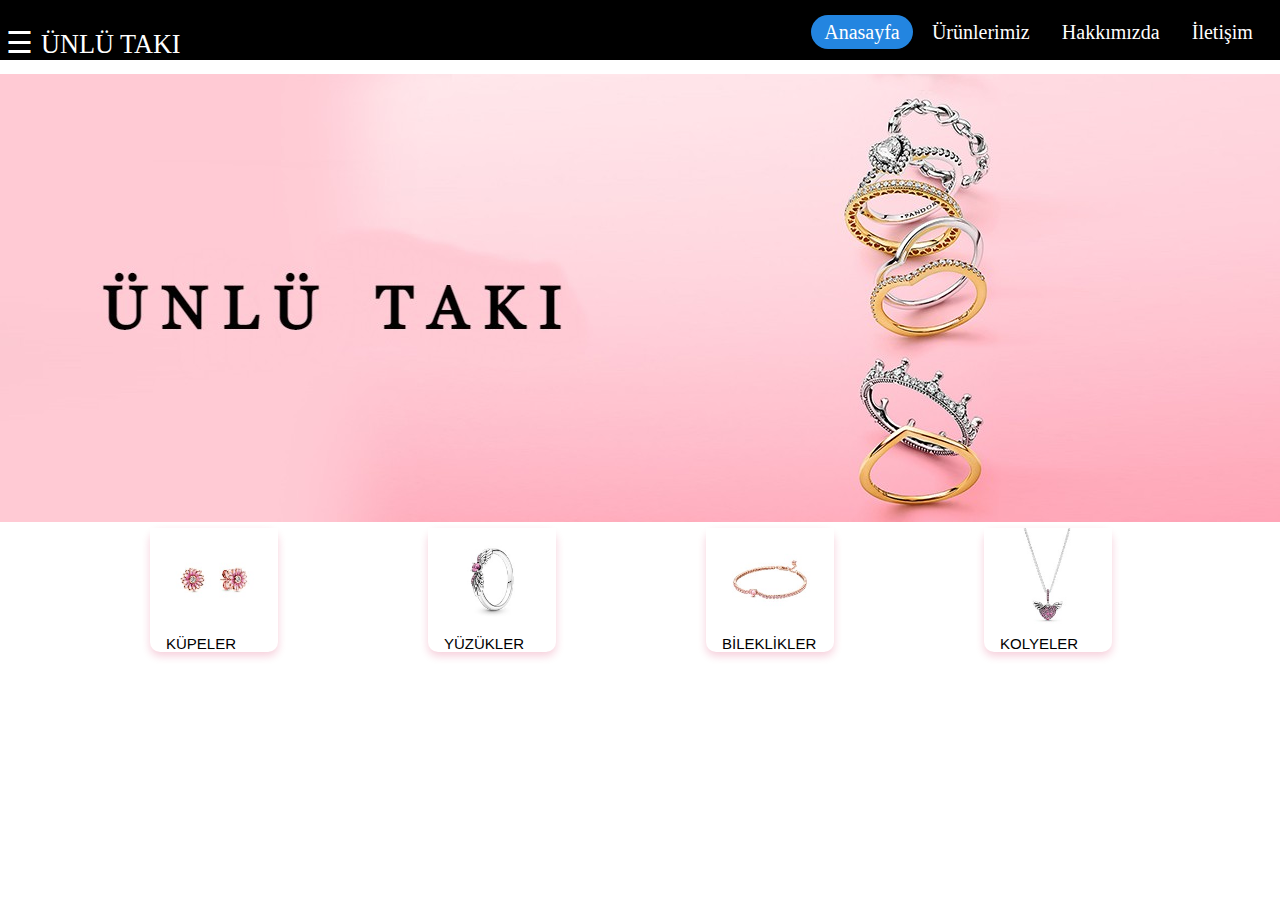
<file: index.html>
<!DOCTYPE html>
<html lang="en">
<head>
    <meta charset="UTF-8">
    <meta http-equiv="X-UA-Compatible" content="IE=edge">
    <meta name="viewport" content="width=device-width, initial-scale=1.0">
    <title>Anasayfa</title>
    <link rel="stylesheet" href="./css/index.css">
</head>

<div>
    <div class="container">
        <div class="navbar">
            <div class="logo"> <a href="index.html" style="margin-left: 40px;">ÜNLÜ TAKI</a></div>

            <ul>
                <li> <a href="index.html" class="active">Anasayfa</a></li>
                <li><a href="ürünlerimiz.html">Ürünlerimiz</a></li>
                <li><a href="hakkımızda.html">Hakkımızda</a></li>
                <li><a href="iletisim.html">İletişim</a></li>
                
            </ul>


            <div id="myNav" class="overlay">
                <a href="javascript:void(0)" class="closebtn" onclick="closeNav()">&times;</a> 
                  <div class="overlay-content">
                      <li> <a href="index.html" class="active">ANASAYFA</a></li> 
                      <li><a href="ürünlerimiz.html">ÜRÜNLERİMİZ</a></li>
                      <li><a href="hakkımızda.html">HAKKIMIZDA</a></li>
                      <li><a href="iletisim.html">İLETİŞİM</a></li>
                      
                    </div>
                </div> 
                <div class="tttt">
                    <span style="font-size:30px;cursor:pointer "  onclick="openNav()">&#9776; </span> 
                </div>

        </div>
      
        

    </div>

<div class="anasayfaimage1"> <img src="./images/hakkımızdaarkaplan2.jpg" alt=""></div>

    <div class="card">
        <img src="./images/küpe/21.jfif" alt="Avatar" style="width:100%">
        <div class="container">
          <div class="yazıX"><p> <a href="küpe.html" style="text-decoration: none; color: black;">KÜPELER</a></p></div> 
        </div>
      </div>


      <div class="card">
        <img src="./images/yüzük/yüzük11.jfif" alt="Avatar" style="width:100%">
        <div class="container">
          <div class="yazıX"><p> <a href="yüzük.html" style="text-decoration: none; color: black;">YÜZÜKLER</a></p></div> 
        </div>
      </div>


      <div class="card">
        <img src="./images/bileklik4.jfif" alt="Avatar" style="width:100%">
        <div class="container">
          <div class="yazıX"><p> <a href="bileklik.html" style="text-decoration: none; color: black;">BİLEKLİKLER</a></p></div> 
        </div>
      </div>


      <div class="card">
        <img src="./images/kolye/2.jfif" alt="Avatar" style="width:100%">
        <div class="container">
          <div class="yazıX"><p> <a href="kolye.html" style="text-decoration: none; color: black;">KOLYELER</a></p></div> 
        </div>
      </div>



    <script>
        function openNav() {document.getElementById("myNav").style.width = "100%"; }
         function closeNav() {document.getElementById("myNav").style.width = "0%";  }
         </script>
</file>
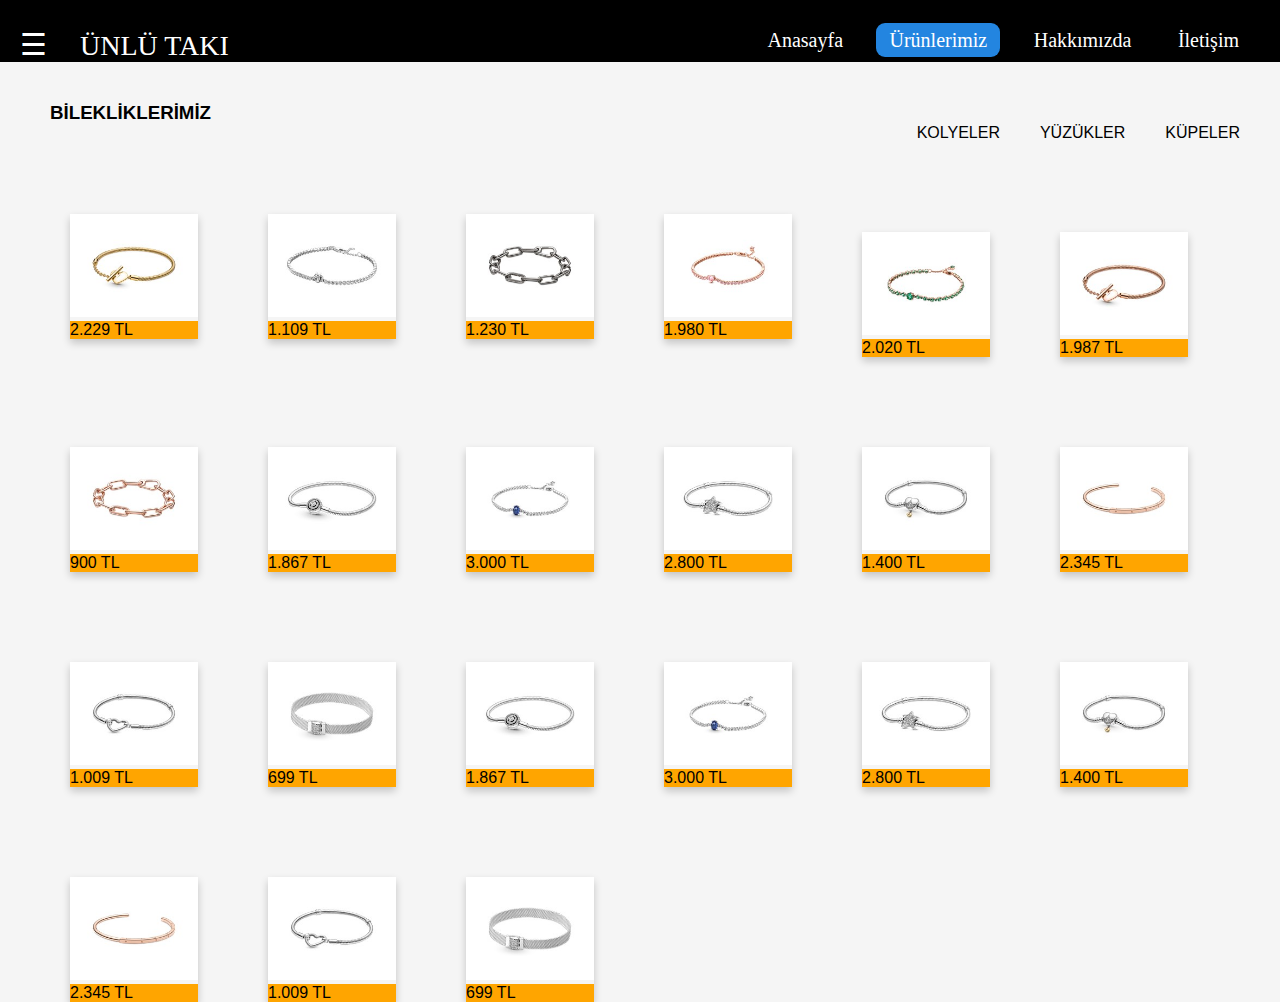
<file: bileklik.html>
<!DOCTYPE html>
<html lang="en">
<head>
    <meta charset="UTF-8">
    <meta http-equiv="X-UA-Compatible" content="IE=edge">
    <meta name="viewport" content="width=device-width, initial-scale=1.0">
    <title>Bileklikler</title>
    <link rel="stylesheet" href="./css/bileklik.css">
    
</head>

<div>
    <div class="container">
        <div class="navbar">
            <div class="logo"> <a href="index.html" style="margin-left: 40px;">ÜNLÜ TAKI</a></div>

            <ul>
                <li> <a href="index.html">Anasayfa</a></li>
                <li><a href="ürünlerimiz.html"  class="active">Ürünlerimiz</a></li>
                <li><a href="hakkımızda.html">Hakkımızda</a></li>
                <li><a href="iletisim.html">İletişim</a></li>
                
            </ul>


            <div id="myNav" class="overlay">
                <a href="javascript:void(0)" class="closebtn" onclick="closeNav()">&times;</a> 
                  <div class="overlay-content">
                      <li> <a href="index.html">ANASAYFA</a></li> 
                      <li><a href="ürünlerimiz.html">ÜRÜNLERİMİZ</a></li>
                      <li><a href="hakkımızda.html">HAKKIMIZDA</a></li>
                      <li><a href="iletisim.html">İLETİŞİM</a></li>
                      
                    </div>
                </div> 
                <div class="tttt">
                    <span style="font-size:30px;cursor:pointer "  onclick="openNav()">&#9776; </span> 
                </div>

        </div>
    </div>

    <div class="bileklikbaslık">
        <h3>BİLEKLİKLERİMİZ</h3>
    </div>

    <div class="sayfalink1">
      <a href="küpe.html" style="float: right; margin-right: 40px; text-decoration: none; color: black;">KÜPELER</a>
      <a href="yüzük.html" style="float: right; margin-right: 40px; text-decoration: none; color: black;">YÜZÜKLER</a>
      <a href="kolye.html" style="float: right; margin-right: 40px; text-decoration: none; color: black;">KOLYELER</a>
  </div>

    <!-- ----ÜRÜNLER----- -->


    <div class="card">
        <img src="./images/bileklik1.jfif" alt="Avatar" style="width:100%">
        <div class="container">
          <p>2.229 TL</p> 
        </div>
      </div>

      <div class="card">
        <img src="./images/bileklik2.jfif" alt="Avatar" style="width:100%">
        <div class="container">
          <p>1.109 TL</p> 
        </div>
      </div>

      <div class="card">
        <img src="./images/bileklik3.jfif" alt="Avatar" style="width:100%">
        <div class="container">
          <p>1.230 TL</p> 
        </div>
      </div>

      <div class="card">
        <img src="./images/bileklik4.jfif" alt="Avatar" style="width:100%">
        <div class="container">
          <p>1.980 TL</p> 
        </div>
      </div>
    
      <div class="card">
        <img src="./images/bileklik5.jfif" alt="Avatar" style="width:100%">
        <div class="container">
          <p>2.020 TL</p> 
        </div>
      </div>

      
      <div class="card">
        <img src="./images/bileklik6.jfif" alt="Avatar" style="width:100%" >
        <div class="container">
          <p>1.987 TL</p> 
        </div>
      </div>
    

      <div class="card">
        <img src="./images/bileklik7.jfif" alt="Avatar" style="width:100%">
        <div class="container">
          <p>900 TL</p> 
        </div>
      </div>

      <div class="card">
        <img src="./images/bileklik8.jfif" alt="Avatar" style="width:100%">
        <div class="container">
          <p>1.867 TL</p> 
        </div>
      </div>
    
      <div class="card">
        <img src="./images/bileklik9.jfif" alt="Avatar" style="width:100%">
        <div class="container">
          <p>3.000 TL</p> 
        </div>
      </div>

      <div class="card">
        <img src="./images/bileklik10.jfif" alt="Avatar" style="width:100%">
        <div class="container">
          <p>2.800 TL</p> 
        </div>
      </div>

      <div class="card">
        <img src="./images/bileklik11.jfif" alt="Avatar" style="width:100%">
        <div class="container">
          <p>1.400 TL</p> 
        </div>
      </div>

      <div class="card">
        <img src="./images/bileklik12.jfif" alt="Avatar" style="width:100%">
        <div class="container">
          <p>2.345 TL</p> 
        </div>
      </div>

      <div class="card">
        <img src="./images/bileklik13.jfif" alt="Avatar" style="width:100%">
        <div class="container">
          <p>1.009 TL</p> 
        </div>
      </div>

      <div class="card">
        <img src="./images/bileklik14.jfif" alt="Avatar" style="width:100%">
        <div class="container">
          <p>699 TL</p> 
        </div>
      </div>

      
      <div class="card">
        <img src="./images/bileklik8.jfif" alt="Avatar" style="width:100%">
        <div class="container">
          <p>1.867 TL</p> 
        </div>
      </div>
    
      <div class="card">
        <img src="./images/bileklik9.jfif" alt="Avatar" style="width:100%">
        <div class="container">
          <p>3.000 TL</p> 
        </div>
      </div>

      <div class="card">
        <img src="./images/bileklik10.jfif" alt="Avatar" style="width:100%">
        <div class="container">
          <p>2.800 TL</p> 
        </div>
      </div>

      <div class="card">
        <img src="./images/bileklik11.jfif" alt="Avatar" style="width:100%">
        <div class="container">
          <p>1.400 TL</p> 
        </div>
      </div>

      <div class="card">
        <img src="./images/bileklik12.jfif" alt="Avatar" style="width:100%">
        <div class="container">
          <p>2.345 TL</p> 
        </div>
      </div>

      <div class="card">
        <img src="./images/bileklik13.jfif" alt="Avatar" style="width:100%">
        <div class="container">
          <p>1.009 TL</p> 
        </div>
      </div>

      <div class="card">
        <img src="./images/bileklik14.jfif" alt="Avatar" style="width:100%">
        <div class="container">
          <p>699 TL</p> 
        </div>
      </div>



      <style>
        body{
            background-color: whitesmoke;
        }
    </style>
    

















    <script>
        function openNav() {document.getElementById("myNav").style.width = "100%"; }
         function closeNav() {document.getElementById("myNav").style.width = "0%";  }
         </script>
</file>
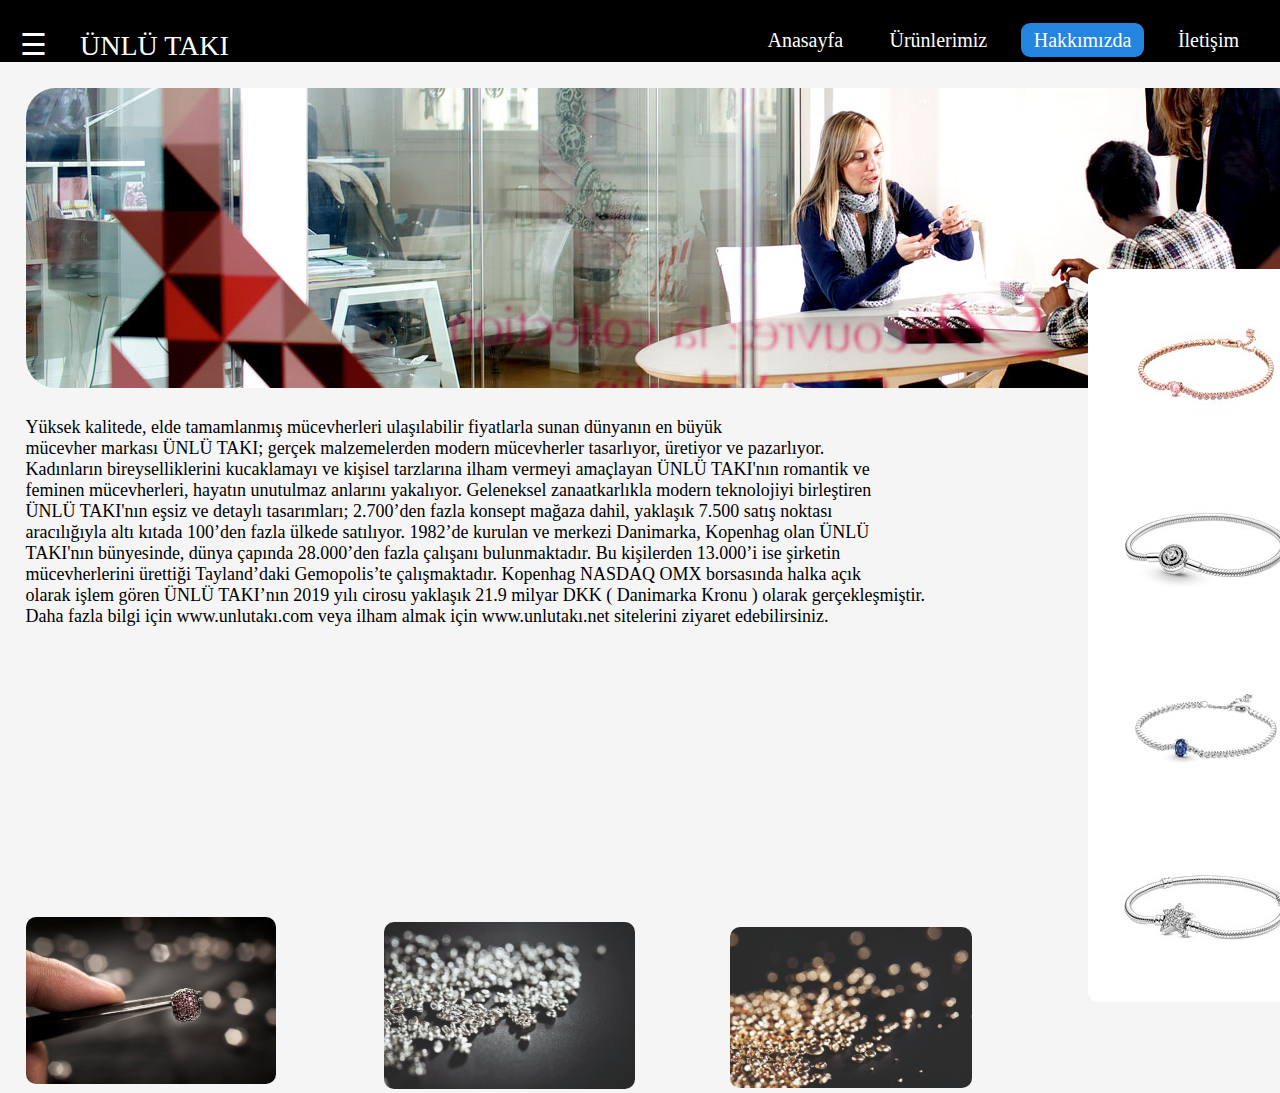
<file: hakkımızda.html>
<!DOCTYPE html>
<html lang="en">
<head>
    <meta charset="UTF-8">
    <meta http-equiv="X-UA-Compatible" content="IE=edge">
    <meta name="viewport" content="width=device-width, initial-scale=1.0">
    <title>Hakkımızda</title>
    <link rel="stylesheet" href="./css/hakkımızda.css">
</head>

<div>
    <div class="container">
        <div class="navbar">
            <div class="logo"> <a href="index.html" style="margin-left: 40px;">ÜNLÜ TAKI</a></div>

            <ul>
                <li> <a href="index.html">Anasayfa</a></li>
                <li><a href="ürünlerimiz.html">Ürünlerimiz</a></li>
                <li><a href="hakkımızda.html"   class="active">Hakkımızda</a></li>
                <li><a href="iletisim.html">İletişim</a></li>
                
            </ul>


            <div id="myNav" class="overlay">
                <a href="javascript:void(0)" class="closebtn" onclick="closeNav()">&times;</a> 
                  <div class="overlay-content">
                      <li> <a href="index.html">ANASAYFA</a></li> 
                      <li><a href="ürünlerimiz.html">ÜRÜNLERİMİZ</a></li>
                      <li><a href="hakkımızda.html">HAKKIMIZDA</a></li>
                      <li><a href="iletisim.html">İLETİŞİM</a></li>
                     
                    </div>
                </div> 
                <div class="tttt">
                    <span style="font-size:30px;cursor:pointer "  onclick="openNav()">&#9776; </span> 
                </div>

        </div>
        

    </div>

    <div class="hakkımızdaimage"> <img style=" border-radius: 30px;" src="./images/hakkımızdaarkaplan.jpg" alt="">
    </div>

    <div class="takımetin" style="font-family: Roboto; font-size: large;">
        <p>Yüksek kalitede, elde tamamlanmış mücevherleri ulaşılabilir fiyatlarla sunan dünyanın en büyük</p>
        <p> mücevher markası ÜNLÜ TAKI; gerçek malzemelerden modern mücevherler tasarlıyor, üretiyor ve pazarlıyor.</p> 
        <p>Kadınların bireyselliklerini kucaklamayı ve kişisel tarzlarına ilham vermeyi amaçlayan ÜNLÜ TAKI'nın romantik ve </p>
        <p>feminen mücevherleri, hayatın unutulmaz anlarını yakalıyor. Geleneksel zanaatkarlıkla modern teknolojiyi birleştiren</p> 
        <p>ÜNLÜ TAKI'nın eşsiz ve detaylı tasarımları; 2.700’den fazla konsept mağaza dahil, yaklaşık 7.500 satış noktası </p>
        <p>aracılığıyla altı kıtada 100’den fazla ülkede satılıyor. 1982’de kurulan ve merkezi Danimarka, Kopenhag olan ÜNLÜ  </p>
        <p> TAKI'nın bünyesinde, dünya çapında 28.000’den fazla çalışanı bulunmaktadır. Bu kişilerden 13.000’i ise şirketin </p>
        <p>mücevherlerini ürettiği Tayland’daki Gemopolis’te çalışmaktadır. Kopenhag NASDAQ OMX borsasında halka açık </p> 
        <p> olarak işlem gören ÜNLÜ TAKI’nın 2019 yılı cirosu yaklaşık 21.9 milyar DKK ( Danimarka Kronu ) olarak gerçekleşmiştir.  </p>
        <p>  Daha fazla bilgi için www.unlutakı.com veya ilham almak için www.unlutakı.net sitelerini ziyaret edebilirsiniz.</p>
    </div>

    <div class="hakkımızdaimage1"> <img style=" border-radius: 10px;" src="./images/bileklik4.jfif" alt=""></div>
    <div class="hakkımızdaimage2"> <img  src="./images/bileklik8.jfif" alt=""></div>
    <div class="hakkımızdaimage2"> <img src="./images/bileklik9.jfif" alt=""></div>
    <div class="hakkımızdaimage2"> <img   style=" border-radius: 10px;"src="./images/bileklik10.jfif" alt=""></div>
    <div class="hakkımızdaimage3"> <img style="max-width: 20%;  border-radius: 10px;" src="./images/hakkımızdaimage1.jpg" alt=""></div>
    <div class="hakkımızdaimage4"> <img style="max-width: 28%;  border-radius: 10px;"  src="./images/hakkımızdaimage2.jpg" alt=""></div>
    <div class="hakkımızdaimage5"> <img style="max-width: 44%;  border-radius: 10px;" src="./images/hakkımızdaimage3.jpg" alt=""></div>
    
    






















    

    <style>
        body{
            background-color: whitesmoke;
        }
    </style>



    <script>
        function openNav() {document.getElementById("myNav").style.width = "100%"; }
         function closeNav() {document.getElementById("myNav").style.width = "0%";  }
         </script>
</file>
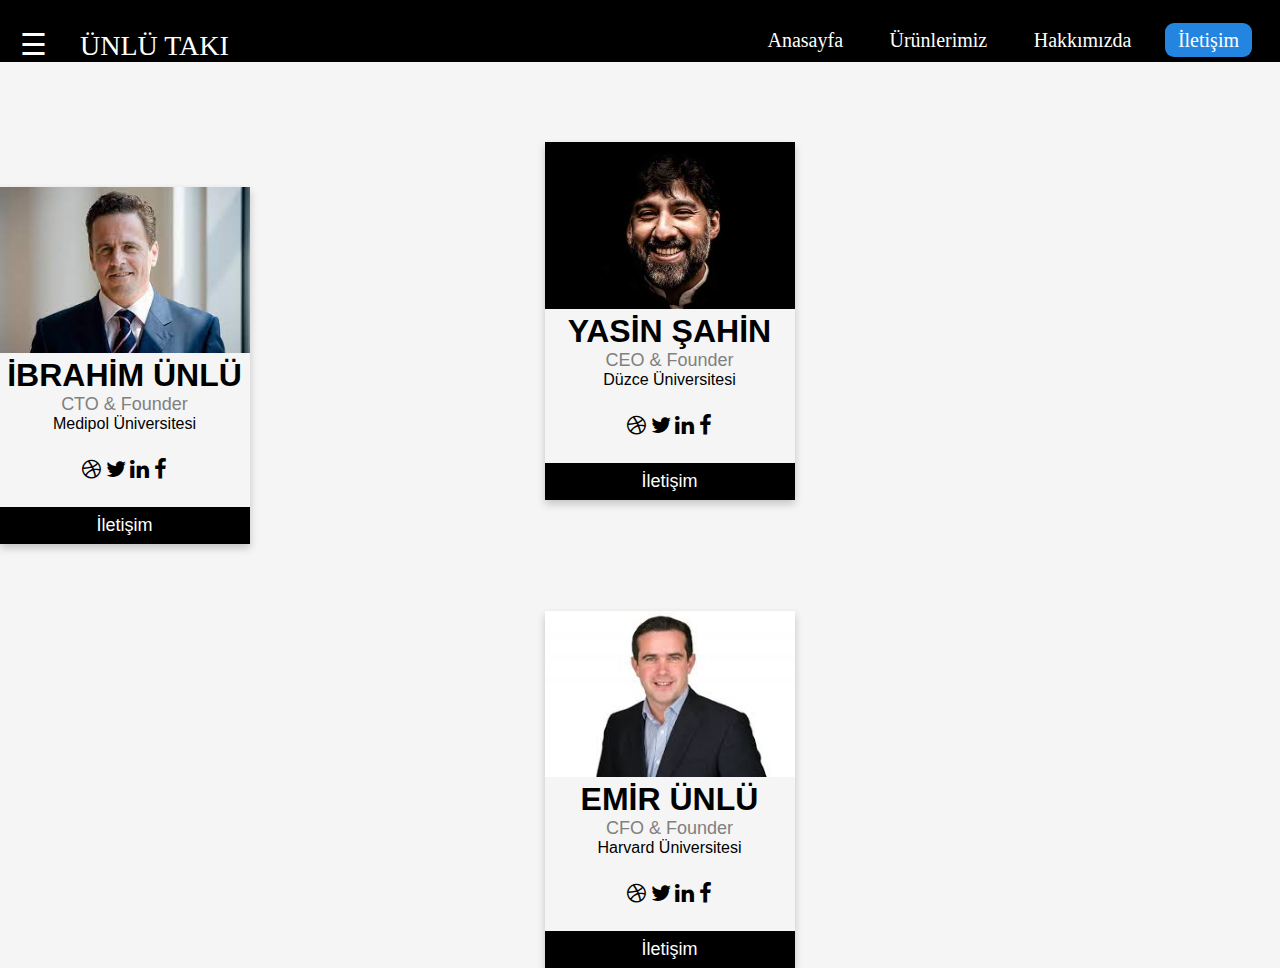
<file: iletisim.html>
<!DOCTYPE html>
<html lang="en">
<head>
    <meta charset="UTF-8">
    <meta http-equiv="X-UA-Compatible" content="IE=edge">
    <meta name="viewport" content="width=device-width, initial-scale=1.0">
    <title>İletişim</title>
    <link rel="stylesheet" href="./css/iletisim.css">
    <link rel="stylesheet" href="https://cdnjs.cloudflare.com/ajax/libs/font-awesome/4.7.0/css/font-awesome.min.css">
</head>

<div>
    <div class="container">
        <div class="navbar">
            <div class="logo"> <a href="index.html" style="margin-left: 40px;">ÜNLÜ TAKI</a></div>

            <ul>
                <li> <a href="index.html">Anasayfa</a></li>
                <li><a href="ürünlerimiz.html">Ürünlerimiz</a></li>
                <li><a href="hakkımızda.html">Hakkımızda</a></li>
                <li><a href="iletisim.html" class="active">İletişim</a></li>
                
            </ul>


            <div id="myNav" class="overlay">
                <a href="javascript:void(0)" class="closebtn" onclick="closeNav()">&times;</a> 
                  <div class="overlay-content">
                      <li> <a href="index.html">ANASAYFA</a></li> 
                      <li><a href="ürünlerimiz.html">ÜRÜNLERİMİZ</a></li>
                      <li><a href="hakkımızda.html">HAKKIMIZDA</a></li>
                      <li><a href="iletisim.html"  >İLETİŞİM</a></li>
                      
                    </div>
                </div> 
                <div class="tttt">
                    <span style="font-size:30px;cursor:pointer "  onclick="openNav()">&#9776; </span> 
                </div>

        </div>
        

    </div>

        
 

 <div class="card1">
   <img src="./images/ceo.jfif" alt="John" style="width:100%">
   <h1>İBRAHİM ÜNLÜ</h1>
   <p class="title">CTO & Founder</p>
   <p>Medipol Üniversitesi </p>
   <div style="margin: 24px 0;">
     <a href="#"><i class="fa fa-dribbble"></i></a> 
     <a href="#"><i class="fa fa-twitter"></i></a>  
     <a href="#"><i class="fa fa-linkedin"></i></a>  
     <a href="#"><i class="fa fa-facebook"></i></a> 
   </div>
   <p><button>İletişim</button></p>
 </div>


 <div class="card2">
    <img src="./images/team2.jpg" alt="John" style="width:100%"  >
    <h1>YASİN ŞAHİN</h1>
    <p class="title">CEO & Founder</p>
    <p>Düzce Üniversitesi</p>
    <div style="margin: 24px 0;">
      <a href="#"><i class="fa fa-dribbble"></i></a> 
      <a href="#"><i class="fa fa-twitter"></i></a>  
      <a href="#"><i class="fa fa-linkedin"></i></a>  
      <a href="#"><i class="fa fa-facebook"></i></a> 
    </div>
    <p><button>İletişim</button></p>
  </div>
 


  <div class="card3">
    <img src="./images/ceo2.jfif" alt="John" style="width:100%">
    <h1>EMİR ÜNLÜ</h1>
    <p class="title">CFO & Founder</p>
    <p>Harvard Üniversitesi</p>
    <div style="margin: 24px 0;">
      <a href="#"><i class="fa fa-dribbble"></i></a> 
      <a href="#"><i class="fa fa-twitter"></i></a>  
      <a href="#"><i class="fa fa-linkedin"></i></a>  
      <a href="#"><i class="fa fa-facebook"></i></a> 
    </div>
    <p><button>İletişim</button></p>
  </div>


 



































    <style>
        body{
            background-color: whitesmoke;
        }
    </style>



    <script>
        function openNav() {document.getElementById("myNav").style.width = "100%"; }
         function closeNav() {document.getElementById("myNav").style.width = "0%";  }
         </script>
</file>
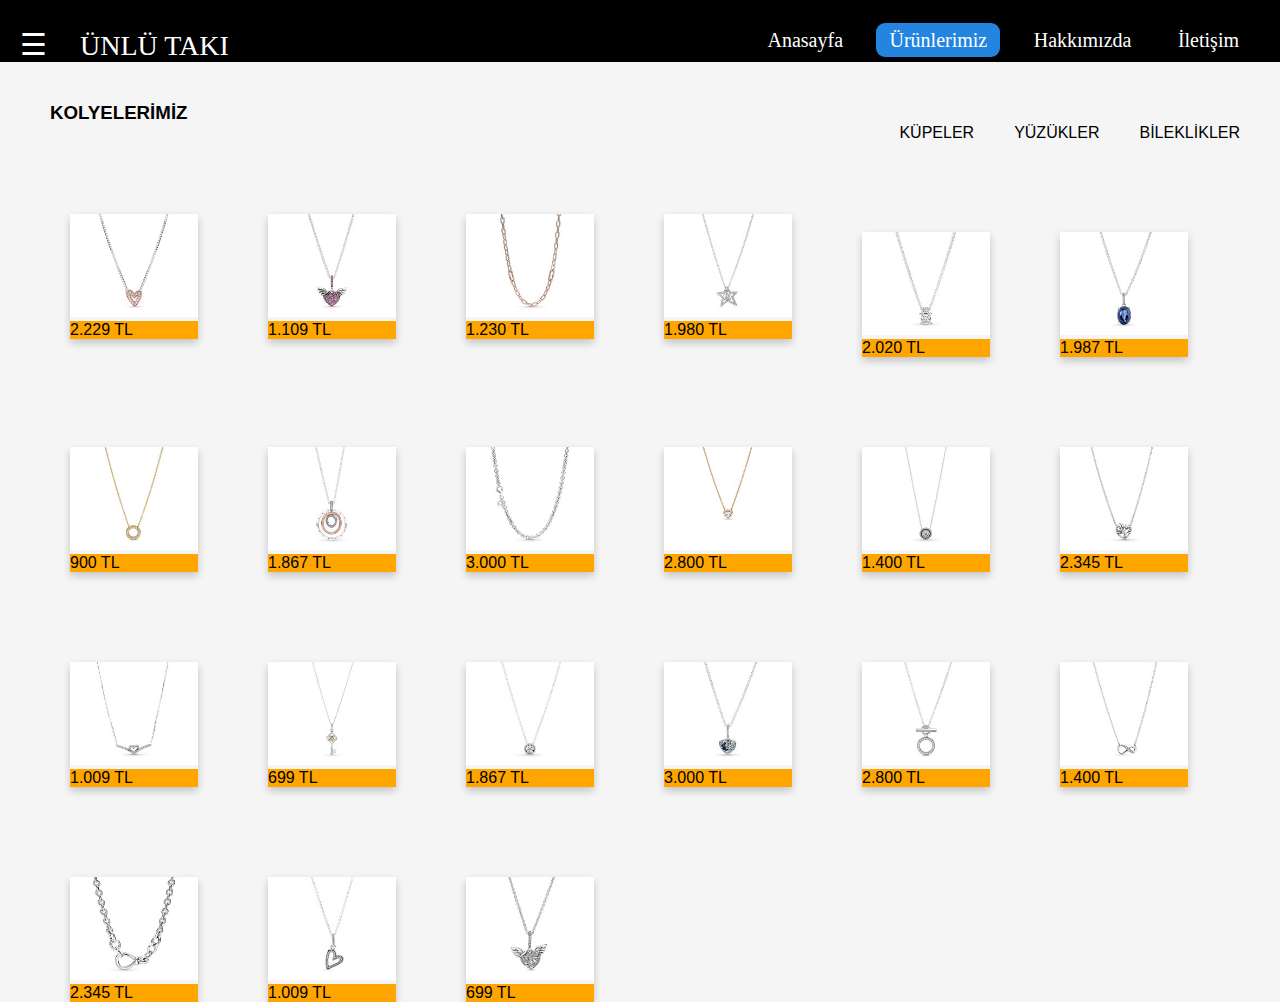
<file: kolye.html>
<!DOCTYPE html>
<html lang="en">
<head>
    <meta charset="UTF-8">
    <meta http-equiv="X-UA-Compatible" content="IE=edge">
    <meta name="viewport" content="width=device-width, initial-scale=1.0">
    <title>Kolye</title>
    <link rel="stylesheet" href="./css/yüzük.css">
    
</head>

<div>
    <div class="container">
        <div class="navbar">
            <div class="logo"> <a href="index.html" style="margin-left: 40px;">ÜNLÜ TAKI</a></div>

            <ul>
                <li> <a href="index.html">Anasayfa</a></li>
                <li><a href="ürünlerimiz.html"  class="active">Ürünlerimiz</a></li>
                <li><a href="hakkımızda.html">Hakkımızda</a></li>
                <li><a href="iletisim.html">İletişim</a></li>
                
            </ul>


            <div id="myNav" class="overlay">
                <a href="javascript:void(0)" class="closebtn" onclick="closeNav()">&times;</a> 
                  <div class="overlay-content">
                      <li> <a href="index.html">ANASAYFA</a></li> 
                      <li><a href="ürünlerimiz.html">ÜRÜNLERİMİZ</a></li>
                      <li><a href="hakkımızda.html">HAKKIMIZDA</a></li>
                      <li><a href="iletisim.html">İLETİŞİM</a></li>
                      
                    </div>
                </div> 
                <div class="tttt">
                    <span style="font-size:30px;cursor:pointer "  onclick="openNav()">&#9776; </span> 
                </div>

        </div>
    </div>

    <div class="bileklikbaslık">
        <h3>KOLYELERİMİZ</h3>
    </div>

    <div class="sayfalink1">
        <a href="bileklik.html" style="float: right; margin-right: 40px; text-decoration: none; color: black;">BİLEKLİKLER</a>
        <a href="yüzük.html" style="float: right; margin-right: 40px; text-decoration: none; color: black;">YÜZÜKLER</a>
        <a href="küpe.html" style="float: right; margin-right: 40px; text-decoration: none; color: black;">KÜPELER</a>
    </div>

    <!-- ----ÜRÜNLER----- -->


    <div class="card">
        <img src="./images/kolye/1.jfif" alt="Avatar" style="width:100%">
        <div class="container">
          <p>2.229 TL</p> 
        </div>
      </div>

      <div class="card">
        <img src="./images/kolye/2.jfif" alt="Avatar" style="width:100%">
        <div class="container">
          <p>1.109 TL</p> 
        </div>
      </div>

      <div class="card">
        <img src="./images/kolye/3.jfif" alt="Avatar" style="width:100%">
        <div class="container">
          <p>1.230 TL</p> 
        </div>
      </div>

      <div class="card">
        <img src="./images/kolye/4.jfif" alt="Avatar" style="width:100%">
        <div class="container">
          <p>1.980 TL</p> 
        </div>
      </div>
    
      <div class="card">
        <img src="./images/kolye/5.jfif" alt="Avatar" style="width:100%">
        <div class="container">
          <p>2.020 TL</p> 
        </div>
      </div>

      
      <div class="card">
        <img src="./images/kolye/6.jfif" alt="Avatar" style="width:100%" >
        <div class="container">
          <p>1.987 TL</p> 
        </div>
      </div>
    

      <div class="card">
        <img src="./images/kolye/7.jfif" alt="Avatar" style="width:100%">
        <div class="container">
          <p>900 TL</p> 
        </div>
      </div>

      <div class="card">
        <img src="./images/kolye/8.jfif" alt="Avatar" style="width:100%">
        <div class="container">
          <p>1.867 TL</p> 
        </div>
      </div>
    
      <div class="card">
        <img src="./images/kolye/9.jfif" alt="Avatar" style="width:100%">
        <div class="container">
          <p>3.000 TL</p> 
        </div>
      </div>

      <div class="card">
        <img src="./images/kolye/10.jfif" alt="Avatar" style="width:100%">
        <div class="container">
          <p>2.800 TL</p> 
        </div>
      </div>

      <div class="card">
        <img src="./images/kolye/11.jfif" alt="Avatar" style="width:100%">
        <div class="container">
          <p>1.400 TL</p> 
        </div>
      </div>

      <div class="card">
        <img src="./images/kolye/12.jfif" alt="Avatar" style="width:100%">
        <div class="container">
          <p>2.345 TL</p> 
        </div>
      </div>

      <div class="card">
        <img src="./images/kolye/13.jfif" alt="Avatar" style="width:100%">
        <div class="container">
          <p>1.009 TL</p> 
        </div>
      </div>

      <div class="card">
        <img src="./images/kolye/14.jfif" alt="Avatar" style="width:100%">
        <div class="container">
          <p>699 TL</p> 
        </div>
      </div>

      
      <div class="card">
        <img src="./images/kolye/15.jfif" alt="Avatar" style="width:100%">
        <div class="container">
          <p>1.867 TL</p> 
        </div>
      </div>
    
      <div class="card">
        <img src="./images/kolye/16.jfif" alt="Avatar" style="width:100%">
        <div class="container">
          <p>3.000 TL</p> 
        </div>
      </div>

      <div class="card">
        <img src="./images/kolye/17.jfif" alt="Avatar" style="width:100%">
        <div class="container">
          <p>2.800 TL</p> 
        </div>
      </div>

      <div class="card">
        <img src="./images/kolye/18.jfif" alt="Avatar" style="width:100%">
        <div class="container">
          <p>1.400 TL</p> 
        </div>
      </div>

      <div class="card">
        <img src="./images/kolye/19.jfif" alt="Avatar" style="width:100%">
        <div class="container">
          <p>2.345 TL</p> 
        </div>
      </div>

      <div class="card">
        <img src="./images/kolye/20.jfif" alt="Avatar" style="width:100%">
        <div class="container">
          <p>1.009 TL</p> 
        </div>
      </div>

      <div class="card">
        <img src="./images/kolye/21.jfif" alt="Avatar" style="width:100%">
        <div class="container">
          <p>699 TL</p> 
        </div>
      </div>

      <style>
        body{
            background-color: whitesmoke;
        }
    </style>
    

















    <script>
        function openNav() {document.getElementById("myNav").style.width = "100%"; }
         function closeNav() {document.getElementById("myNav").style.width = "0%";  }
         </script>
</file>
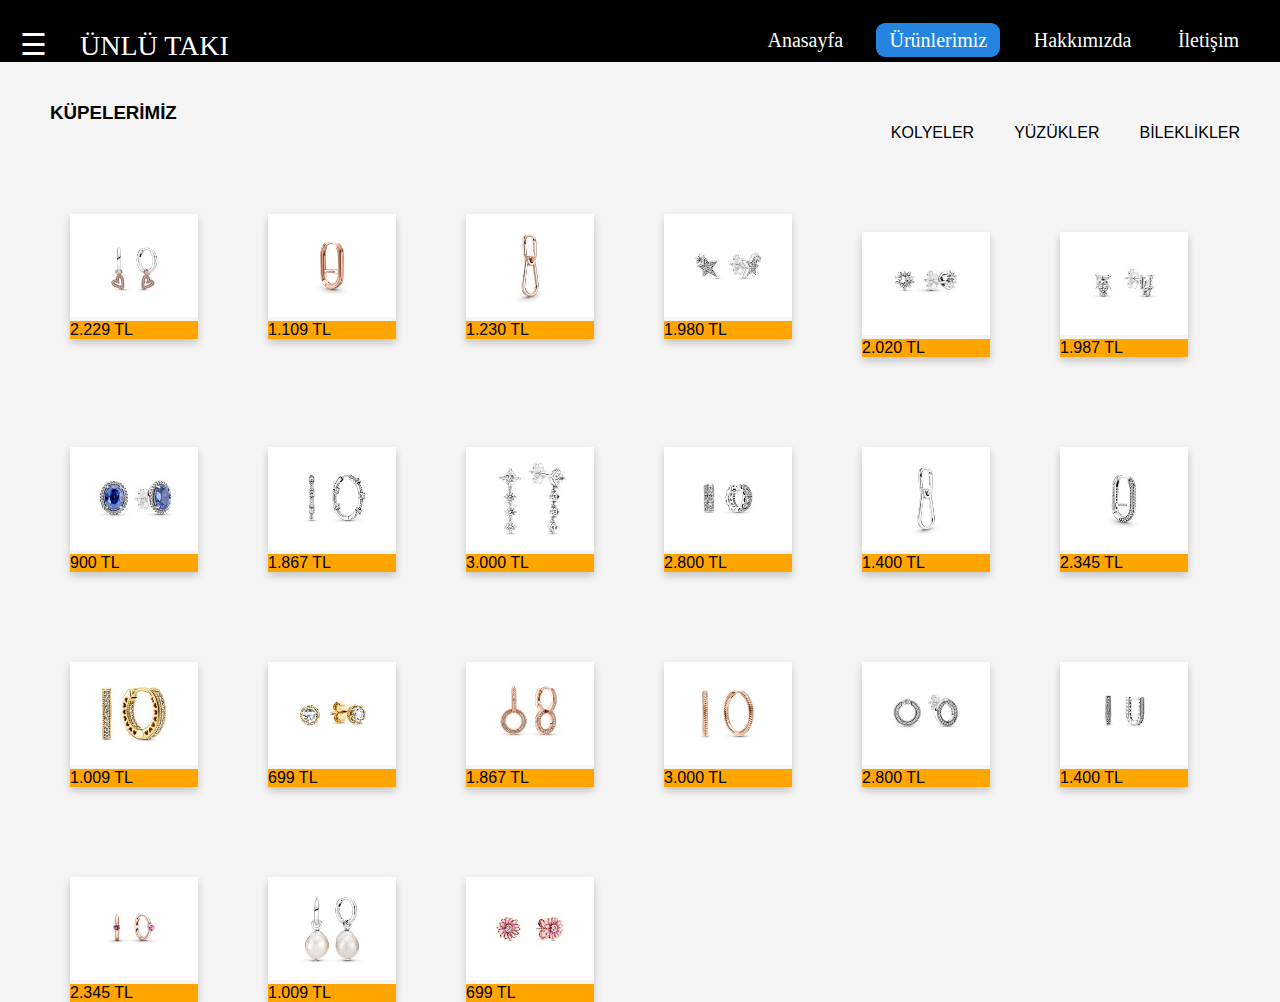
<file: küpe.html>
<!DOCTYPE html>
<html lang="en">
<head>
    <meta charset="UTF-8">
    <meta http-equiv="X-UA-Compatible" content="IE=edge">
    <meta name="viewport" content="width=device-width, initial-scale=1.0">
    <title>Küpe</title>
    <link rel="stylesheet" href="./css/kolye.css">
    
</head>

<div>
    <div class="container">
        <div class="navbar">
            <div class="logo"> <a href="index.html" style="margin-left: 40px;">ÜNLÜ TAKI</a></div>

            <ul>
                <li> <a href="index.html">Anasayfa</a></li>
                <li><a href="ürünlerimiz.html"  class="active">Ürünlerimiz</a></li>
                <li><a href="hakkımızda.html">Hakkımızda</a></li>
                <li><a href="iletisim.html">İletişim</a></li>
                
            </ul>


            <div id="myNav" class="overlay">
                <a href="javascript:void(0)" class="closebtn" onclick="closeNav()">&times;</a> 
                  <div class="overlay-content">
                      <li> <a href="index.html">ANASAYFA</a></li> 
                      <li><a href="ürünlerimiz.html">ÜRÜNLERİMİZ</a></li>
                      <li><a href="hakkımızda.html">HAKKIMIZDA</a></li>
                      <li><a href="iletisim.html">İLETİŞİM</a></li>
                      
                    </div>
                </div> 
                <div class="tttt">
                    <span style="font-size:30px;cursor:pointer "  onclick="openNav()">&#9776; </span> 
                </div>

        </div>
    </div>

    <div class="bileklikbaslık">
        <h3>KÜPELERİMİZ</h3>
    </div>

    <div class="sayfalink1">
      <a href="bileklik.html" style="float: right; margin-right: 40px; text-decoration: none; color: black;">BİLEKLİKLER</a>
      <a href="yüzük.html" style="float: right; margin-right: 40px; text-decoration: none; color: black;">YÜZÜKLER</a>
      <a href="kolye.html" style="float: right; margin-right: 40px; text-decoration: none; color: black;">KOLYELER</a>
  </div>

    <!-- ----ÜRÜNLER----- -->


    <div class="card">
        <img src="./images/küpe/1.jfif" alt="Avatar" style="width:100%">
        <div class="container">
          <p>2.229 TL</p> 
        </div>
      </div>

      <div class="card">
        <img src="./images/küpe/2.jfif" alt="Avatar" style="width:100%">
        <div class="container">
          <p>1.109 TL</p> 
        </div>
      </div>

      <div class="card">
        <img src="./images/küpe/3.jfif" alt="Avatar" style="width:100%">
        <div class="container">
          <p>1.230 TL</p> 
        </div>
      </div>

      <div class="card">
        <img src="./images/küpe/4.jfif" alt="Avatar" style="width:100%">
        <div class="container">
          <p>1.980 TL</p> 
        </div>
      </div>
    
      <div class="card">
        <img src="./images/küpe/5.jfif" alt="Avatar" style="width:100%">
        <div class="container">
          <p>2.020 TL</p> 
        </div>
      </div>

      
      <div class="card">
        <img src="./images/küpe/6.jfif" alt="Avatar" style="width:100%" >
        <div class="container">
          <p>1.987 TL</p> 
        </div>
      </div>
    

      <div class="card">
        <img src="./images/küpe/7.jfif" alt="Avatar" style="width:100%">
        <div class="container">
          <p>900 TL</p> 
        </div>
      </div>

      <div class="card">
        <img src="./images/küpe/8.jfif" alt="Avatar" style="width:100%">
        <div class="container">
          <p>1.867 TL</p> 
        </div>
      </div>
    
      <div class="card">
        <img src="./images/küpe/9.jfif" alt="Avatar" style="width:100%">
        <div class="container">
          <p>3.000 TL</p> 
        </div>
      </div>

      <div class="card">
        <img src="./images/küpe/10.jfif" alt="Avatar" style="width:100%">
        <div class="container">
          <p>2.800 TL</p> 
        </div>
      </div>

      <div class="card">
        <img src="./images/küpe/11.jfif" alt="Avatar" style="width:100%">
        <div class="container">
          <p>1.400 TL</p> 
        </div>
      </div>

      <div class="card">
        <img src="./images/küpe/12.jfif" alt="Avatar" style="width:100%">
        <div class="container">
          <p>2.345 TL</p> 
        </div>
      </div>

      <div class="card">
        <img src="./images/küpe/13.jfif" alt="Avatar" style="width:100%">
        <div class="container">
          <p>1.009 TL</p> 
        </div>
      </div>

      <div class="card">
        <img src="./images/küpe/14.jfif" alt="Avatar" style="width:100%">
        <div class="container">
          <p>699 TL</p> 
        </div>
      </div>

      
      <div class="card">
        <img src="./images/küpe/15.jfif" alt="Avatar" style="width:100%">
        <div class="container">
          <p>1.867 TL</p> 
        </div>
      </div>
    
      <div class="card">
        <img src="./images/küpe/16.jfif" alt="Avatar" style="width:100%">
        <div class="container">
          <p>3.000 TL</p> 
        </div>
      </div>

      <div class="card">
        <img src="./images/küpe/17.jfif" alt="Avatar" style="width:100%">
        <div class="container">
          <p>2.800 TL</p> 
        </div>
      </div>

      <div class="card">
        <img src="./images/küpe/18.jfif" alt="Avatar" style="width:100%">
        <div class="container">
          <p>1.400 TL</p> 
        </div>
      </div>

      <div class="card">
        <img src="./images/küpe/19.jfif" alt="Avatar" style="width:100%">
        <div class="container">
          <p>2.345 TL</p> 
        </div>
      </div>

      <div class="card">
        <img src="./images/küpe/20.jfif" alt="Avatar" style="width:100%">
        <div class="container">
          <p>1.009 TL</p> 
        </div>
      </div>

      <div class="card">
        <img src="./images/küpe/21.jfif" alt="Avatar" style="width:100%">
        <div class="container">
          <p>699 TL</p> 
        </div>
      </div>

      <style>
        body{
            background-color: whitesmoke;
        }
    </style>
    

















    <script>
        function openNav() {document.getElementById("myNav").style.width = "100%"; }
         function closeNav() {document.getElementById("myNav").style.width = "0%";  }
         </script>
</file>
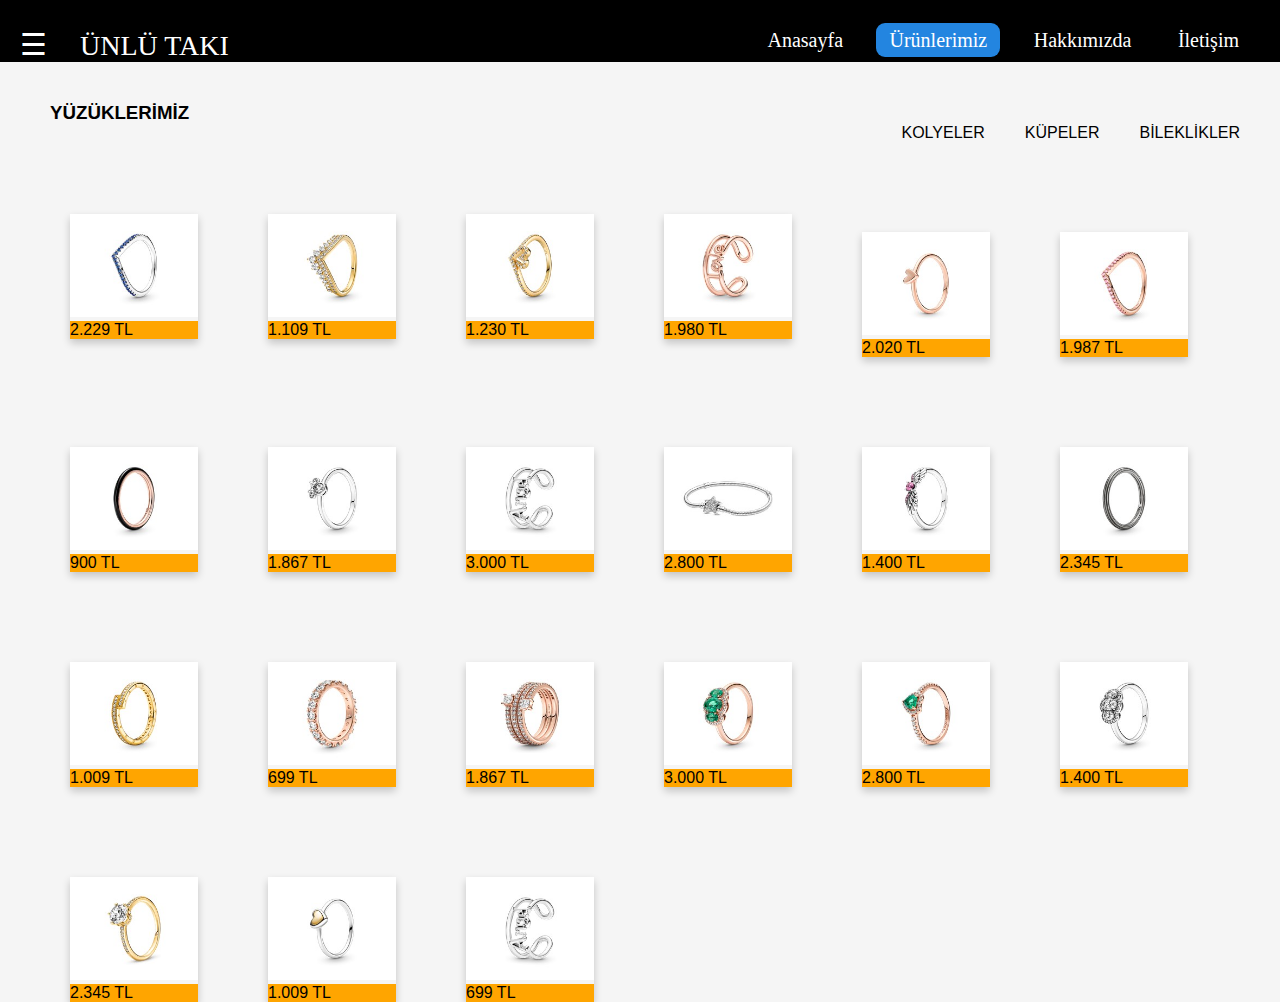
<file: yüzük.html>
<!DOCTYPE html>
<html lang="en">
<head>
    <meta charset="UTF-8">
    <meta http-equiv="X-UA-Compatible" content="IE=edge">
    <meta name="viewport" content="width=device-width, initial-scale=1.0">
    <title>Yüzük</title>
    <link rel="stylesheet" href="./css/yüzük.css">
    
</head>

<div>
    <div class="container">
        <div class="navbar">
            <div class="logo"> <a href="index.html" style="margin-left: 40px;">ÜNLÜ TAKI</a></div>

            <ul>
                <li> <a href="index.html">Anasayfa</a></li>
                <li><a href="ürünlerimiz.html"  class="active">Ürünlerimiz</a></li>
                <li><a href="hakkımızda.html">Hakkımızda</a></li>
                <li><a href="iletisim.html">İletişim</a></li>
                
            </ul>


            <div id="myNav" class="overlay">
                <a href="javascript:void(0)" class="closebtn" onclick="closeNav()">&times;</a> 
                  <div class="overlay-content">
                      <li> <a href="index.html">ANASAYFA</a></li> 
                      <li><a href="ürünlerimiz.html">ÜRÜNLERİMİZ</a></li>
                      <li><a href="hakkımızda.html">HAKKIMIZDA</a></li>
                      <li><a href="iletisim.html">İLETİŞİM</a></li>
                      
                    </div>
                </div> 
                <div class="tttt">
                    <span style="font-size:30px;cursor:pointer "  onclick="openNav()">&#9776; </span> 
                </div>

        </div>
    </div>

    <div class="bileklikbaslık">
        <h3>YÜZÜKLERİMİZ</h3>
    </div>


    <div class="sayfalink1">
      <a href="bileklik.html" style="float: right; margin-right: 40px; text-decoration: none; color: black;">BİLEKLİKLER</a>
      <a href="küpe.html" style="float: right; margin-right: 40px; text-decoration: none; color: black;">KÜPELER</a>
      <a href="kolye.html" style="float: right; margin-right: 40px; text-decoration: none; color: black;">KOLYELER</a>
  </div>

    <!-- ----ÜRÜNLER----- -->


    <div class="card">
        <img src="./images/yüzük/yüzük1.jfif" alt="Avatar" style="width:100%">
        <div class="container">
          <p>2.229 TL</p> 
        </div>
      </div>

      <div class="card">
        <img src="./images/yüzük/yüzük2.jfif" alt="Avatar" style="width:100%">
        <div class="container">
          <p>1.109 TL</p> 
        </div>
      </div>

      <div class="card">
        <img src="./images/yüzük/yüzük3.jfif" alt="Avatar" style="width:100%">
        <div class="container">
          <p>1.230 TL</p> 
        </div>
      </div>

      <div class="card">
        <img src="./images/yüzük/yüzük4.jfif" alt="Avatar" style="width:100%">
        <div class="container">
          <p>1.980 TL</p> 
        </div>
      </div>
    
      <div class="card">
        <img src="./images/yüzük/yüzük5.jfif" alt="Avatar" style="width:100%">
        <div class="container">
          <p>2.020 TL</p> 
        </div>
      </div>

      
      <div class="card">
        <img src="./images/yüzük/yüzük6.jfif" alt="Avatar" style="width:100%" >
        <div class="container">
          <p>1.987 TL</p> 
        </div>
      </div>
    

      <div class="card">
        <img src="./images/yüzük/yüzük7.jfif" alt="Avatar" style="width:100%">
        <div class="container">
          <p>900 TL</p> 
        </div>
      </div>

      <div class="card">
        <img src="./images/yüzük/yüzük8.jfif" alt="Avatar" style="width:100%">
        <div class="container">
          <p>1.867 TL</p> 
        </div>
      </div>
    
      <div class="card">
        <img src="./images/yüzük/yüzük9.jfif" alt="Avatar" style="width:100%">
        <div class="container">
          <p>3.000 TL</p> 
        </div>
      </div>

      <div class="card">
        <img src="./images/bileklik10.jfif" alt="Avatar" style="width:100%">
        <div class="container">
          <p>2.800 TL</p> 
        </div>
      </div>

      <div class="card">
        <img src="./images/yüzük/yüzük11.jfif" alt="Avatar" style="width:100%">
        <div class="container">
          <p>1.400 TL</p> 
        </div>
      </div>

      <div class="card">
        <img src="./images/yüzük/yüzük12.jfif" alt="Avatar" style="width:100%">
        <div class="container">
          <p>2.345 TL</p> 
        </div>
      </div>

      <div class="card">
        <img src="./images/yüzük/yüzük13.jfif" alt="Avatar" style="width:100%">
        <div class="container">
          <p>1.009 TL</p> 
        </div>
      </div>

      <div class="card">
        <img src="./images/yüzük/yüzük14.jfif" alt="Avatar" style="width:100%">
        <div class="container">
          <p>699 TL</p> 
        </div>
      </div>

      
      <div class="card">
        <img src="./images/yüzük/yüzük15.jfif" alt="Avatar" style="width:100%">
        <div class="container">
          <p>1.867 TL</p> 
        </div>
      </div>
    
      <div class="card">
        <img src="./images/yüzük/yüzük16.jfif" alt="Avatar" style="width:100%">
        <div class="container">
          <p>3.000 TL</p> 
        </div>
      </div>

      <div class="card">
        <img src="./images/yüzük/yüzük18.jfif" alt="Avatar" style="width:100%">
        <div class="container">
          <p>2.800 TL</p> 
        </div>
      </div>

      <div class="card">
        <img src="./images/yüzük/yüzük19.jfif" alt="Avatar" style="width:100%">
        <div class="container">
          <p>1.400 TL</p> 
        </div>
      </div>

      <div class="card">
        <img src="./images/yüzük/yüzük20.jfif" alt="Avatar" style="width:100%">
        <div class="container">
          <p>2.345 TL</p> 
        </div>
      </div>

      <div class="card">
        <img src="./images/yüzük/yüzük21.jfif" alt="Avatar" style="width:100%">
        <div class="container">
          <p>1.009 TL</p> 
        </div>
      </div>

      <div class="card">
        <img src="./images/yüzük/yüzük9.jfif" alt="Avatar" style="width:100%">
        <div class="container">
          <p>699 TL</p> 
        </div>
      </div>
    

      <style>
        body{
            background-color: whitesmoke;
        }
    </style>

















    <script>
        function openNav() {document.getElementById("myNav").style.width = "100%"; }
         function closeNav() {document.getElementById("myNav").style.width = "0%";  }
         </script>
</file>
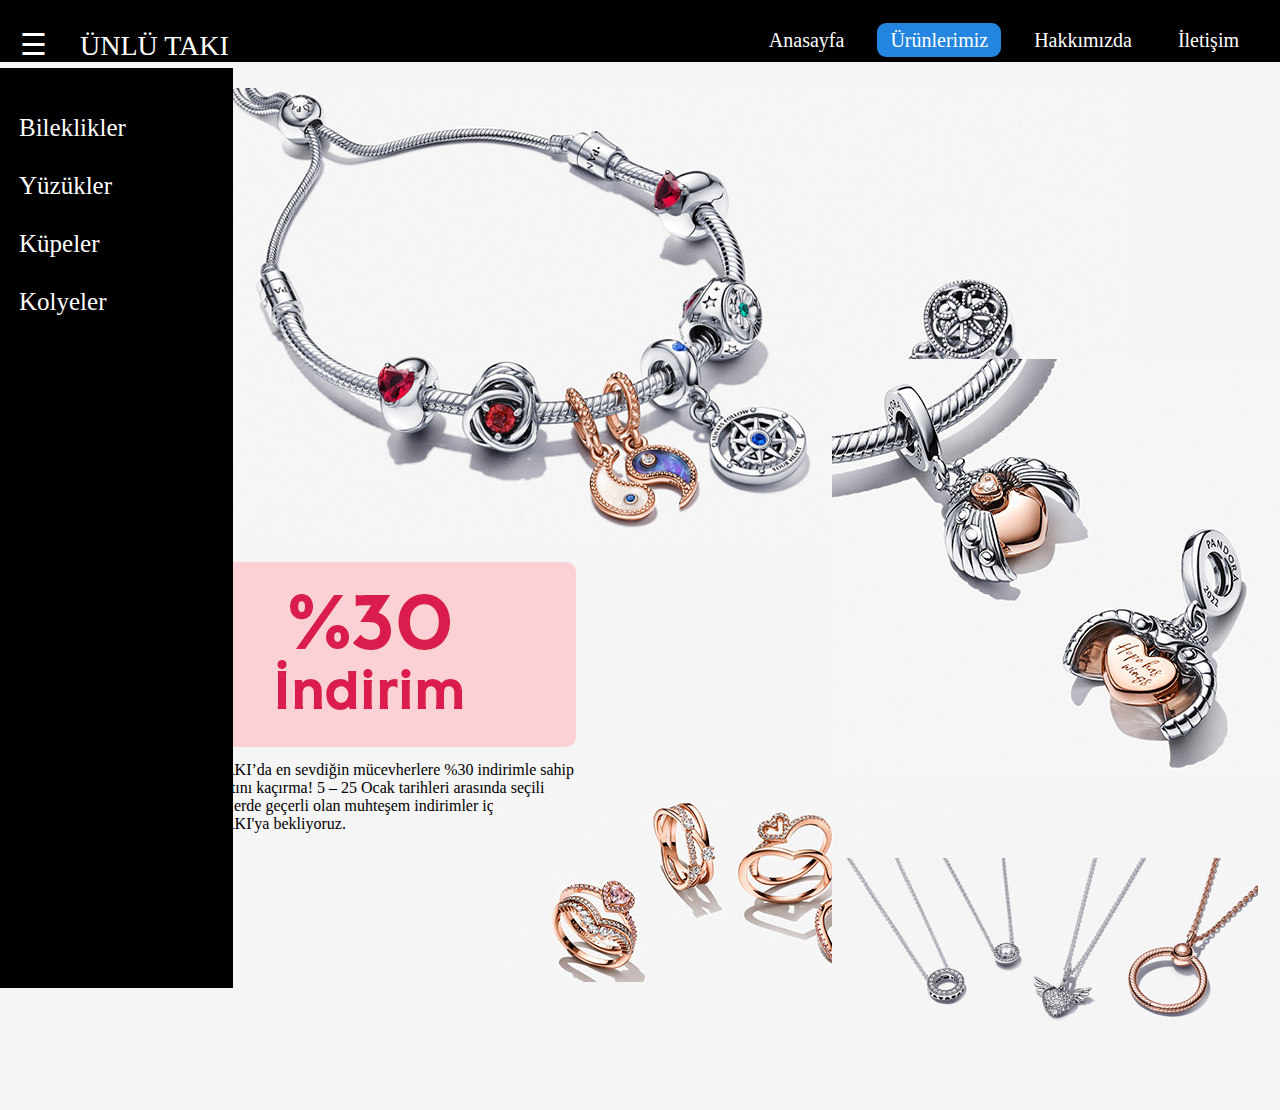
<file: ürünlerimiz.html>
<!DOCTYPE html>
<html lang="en">
<head>
    <meta charset="UTF-8">
    <meta http-equiv="X-UA-Compatible" content="IE=edge">
    <meta name="viewport" content="width=device-width, initial-scale=1.0">
    <title>Ürünlerimiz</title>
    <link rel="stylesheet" href="./css/ürünlerimiz.css">
    
    
</head>

<div>
    <div class="container">
        <div class="navbar">
            <div class="logo"> <a href="index.html" style="margin-left: 40px;">ÜNLÜ TAKI</a></div>

            <ul>
                <li> <a href="index.html">Anasayfa</a></li>
                <li><a href="ürünlerimiz.html"  class="active">Ürünlerimiz</a></li>
                <li><a href="hakkımızda.html">Hakkımızda</a></li>
                <li><a href="iletisim.html">İletişim</a></li>
                
                
            </ul>


            <div id="myNav" class="overlay">
                <a href="javascript:void(0)" class="closebtn" onclick="closeNav()">&times;</a> 
                  <div class="overlay-content">
                      <li> <a href="index.html">ANASAYFA</a></li> 
                      <li><a href="ürünlerimiz.html">ÜRÜNLERİMİZ</a></li>
                      <li><a href="hakkımızda.html">HAKKIMIZDA</a></li>
                      <li><a href="iletisim.html">İLETİŞİM</a></li>
                      
                    </div>
                </div> 
                <div class="tttt">
                    <span style="font-size:30px;cursor:pointer "  onclick="openNav()">&#9776; </span> 
                </div>

        </div>
    </div>

    <div class="sidenav">
        <div class=yazılar>
        <a href="bileklik.html">Bileklikler</a>
        <br>
        <a href="yüzük.html">Yüzükler</a>
        <br>
        <a href="küpe.html">Küpeler</a>
        <br>
        <a href="kolye.html">Kolyeler</a>
        <br>
    </div>
      </div>

       <div class="ürünimage"><img src="./images/arkaplan2.jpg" alt=""></div>
       <div class="indirimimage"> <img style=" border-radius: 10px;" src="./images/indirim.jpg" alt=""></div>
      
       
       <div class="ürüntext"> <p> ÜNLÜ TAKI’da en sevdiğin mücevherlere %30 indirimle sahip <p>olma fırsatını kaçırma!
        5 – 25 Ocak tarihleri arasında seçili</p> <p>mücevherlerde geçerli olan
        muhteşem indirimler için seni en yakın </p>ÜNLÜ TAKI'ya bekliyoruz.</p></div>

        <div class="ürünimage1"> <img src="./images/arkaplan3.jpg" alt=""></div>
        <div class="ürünimage2"> <img src="./images/arkaplan4.jpg" alt=""></div>
        <div class="ürünimage3"> <img src="./images/arkaplan5.jpg" alt=""></div>
    

      <style>
          body{
              background-color: whitesmoke;
          }
      </style>

       

      

     











    <script>
        function openNav() {document.getElementById("myNav").style.width = "100%"; }
         function closeNav() {document.getElementById("myNav").style.width = "0%";  }
         </script>
</file>
<file: css/index.css>
*{
    margin: 0%;
    padding: 0%;
}
/* ------------------------- */
.container{
   
    height: 100%;
}
/* ------------------------- */
.container .navbar{
    width: 100%;
    height: 80%;
    background-color:black;
}
/* ------------------------- */
.navbar .logo{
    display: inline-block;
    margin-left: 40px;
    margin-top: 30px; 
    margin-bottom: 20px;
}
/* ------------------------- */
.navbar .logo a{
    text-decoration: none;
    font-size: 175%;
    font-family: Roboto;
    color: white;
}
/* ------------------------- */
.navbar ul{
    float: right;
    margin-right: 20px;
}
/* ------------------------- */
.navbar ul li{
    list-style: none;
    display:inline-block;
    margin: 0 8px;
    line-height: 80px;
}
/* ------------------------- */
.navbar ul li a{
    color: white;
    text-decoration: none;
    font-size: 20px;
    padding: 6px 13px;
    font-family:Roboto;
}
/* ------------------------- */
.navbar ul li a.active,
.navbarul li a:hover{
    background-color: white;
    border-radius: 2px;
}
/* ------------------------- */



/* ------------------------- */
.navbar ul li a.active,
.navbar ul li a:hover{
    background-color:rgb(35, 133, 224);
    border-radius:29px;
}
/* ------------------------- */
body {
    font-family: 'Lato', sans-serif;
  }

  .overlay {
    height: 100%;
    width: 0;
    position: fixed;
    z-index: 1;
    top: 0;
    left: 0;
    background-color: rgb(0,0,0);
    background-color: rgba(0,0,0, 0.9);
    overflow-x: hidden;
    transition: 0.5s;
  }

  .overlay-content {
    position: relative;
    top: 25%;
    width: 100%;
    text-align: center;
    margin-top: 30px;
  }

  .overlay a {
    padding: 8px;
    text-decoration: none;
    font-size: 36px;
    color: #818181;
    display: block;
    transition: 0.3s;
  }

  .overlay a:hover, .overlay a:focus {
    color: #f1f1f1;
  }

  .overlay .closebtn {
    position: absolute;
    top: 20px;
    right: 45px;
    font-size: 60px;
  }

  @media screen and (max-height: 450px) {
    .overlay a {font-size: 20px}
    .overlay .closebtn {
    font-size: 40px;
    top: 15px;
    right: 35px;
    }
  }

  .tttt{
      margin-top: -55px;
      margin-left: 20px;
      color: white;
      
  }

  /* ----------------------------------------- */

  .anasayfaimage1{
    margin-top: 1%;

  }

/* ----------------------------------------- */
  .card {
    box-shadow: 0 4px 8px 0 rgba(212, 13, 73, 0.2);
    transition: 0.3s;
    width: 10%;
    margin-left: 200px;
    margin-top: 90px;
    float: left;
    border-radius: 10px;
  }
  
  .card:hover {
    box-shadow: 0 18px 16px 0 rgba(212, 13, 73, 0.2);
  }
  
  .container {
    padding: -1px 16px;
  }
  
  .yazıX{
    margin-left: 50px;
    
  }
 
  /* ---------------DİKEY TABLET GÖRÜNÜMÜ---------------- */
  @media only screen and (max-width:992px) {
    .navbar ul{
      margin-right:2%
    }
    .navbar .logo{
      margin-left: 35px;
    }
    .navbar ul li{
      margin: 0px 1px;
    }
    .card{
      float: left; 
      margin-left: 100px;
     margin-top: 50px;
   }

   .container{
     margin-left: -35px;
     font-size: 13px;
   }

   .tttt{
     margin-left: 40px;
   }

   .anasayfaimage1{
     margin-left: -190px;
     
     margin-right: 900px;
   }
  }
   /* ------------MOBİL GÖRÜNÜMÜ----------------- */
   @media only screen and (max-width:767px) {
    .navbar ul{
      margin-right:2%
    }
    .navbar .logo{
      margin-left: 35px;
    }
    .navbar ul li{
      margin: 0px 1px;
    }
    .card{
      float: left; 
      margin-left: 100px;
     margin-top: 50px;
   }

   .container{
     margin-left: -38px;
     font-size: 10px;
   }

   .tttt{
     margin-left: 40px;
   }

   .anasayfaimage1{
     margin-right: 9px;
     margin-left: -400px;
     
     
   }
  }
  /* ---------------DİKEY TABLET GÖRÜNÜMÜ---------------- */
  @media only screen and (max-width:992px) {
    .navbar ul{
      margin-right:2%
    }
    .navbar .logo{
      margin-left: 35px;
    }
    .navbar ul li{
      margin: 0px 1px;
    }
    .card{
      float: left; 
      margin-left: 100px;
     margin-top: 50px;
   }

   .container{
     margin-left: -35px;
     font-size: 13px;
   }

   .tttt{
     margin-left: 40px;
   }

   .anasayfaimage1{
     margin-left: -190px;
     
     margin-right: 900px;
   }
  }
   /* ------------YATAY TABLET MİNİBOOK LAPTOP GÖRÜNÜMÜ----------------- */
   @media only screen and (max-width:1199px) {
    .navbar ul{
      margin-right:20%;
      margin-top: -8px;
    }
    .navbar .logo{
      margin-left: 35px;
    }
    .navbar ul li{
      margin: 0px 1px;
    }
    .card{
      float: left; 
      margin-left: 100px;
     margin-top: 50px;
   }

   .container{
     margin-left: -38px;
     font-size: 10px;
   }

   .tttt{
     margin-left: 40px;
   }

   .anasayfaimage1{
     margin-right: 9px;
     margin-left: -200px;
     
     
   }
  }

  /* ------------Notebook + Desktop----------------- */
  @media only screen and (max-width:1366px) {
    .navbar ul{
      margin-right:1%;
      margin-top: -8px;
    }
    .navbar .logo{
      margin-left: 35px;
    }
    .navbar ul li{
      margin: 0px 1px;
    }
    .card{
      float: left; 
      margin-left: 150px;
     margin-top: 2px;
   }

   .container{
     margin-left: -34px;
     font-size: 15px;
   }

   .tttt{
     margin-left: 40px;
   }

   .anasayfaimage1{
     
     margin-top: -50px;
     margin-right: 9px;
     margin-left: -575px;
     
     
   }
  }
</file>
<file: css/bileklik.css>
*{
    margin: 0%;
    padding: 0%;
}
/* ------------------------- */
.container{
    background-color: orange;
    height: 100%;
}
/* ------------------------- */
.container .navbar{
    width: 100%;
    height: 80%;
    background-color:black;
}
/* ------------------------- */
.navbar .logo{
    display: inline-block;
    margin-left: 40px;
    margin-top: 30px; 
    margin-bottom: 20px;
}
/* ------------------------- */
.navbar .logo a{
    text-decoration: none;
    font-size: 175%;
    font-family: Roboto;
    color: white;
}
/* ------------------------- */
.navbar ul{
    float: right;
    margin-right: 20px;
}
/* ------------------------- */
.navbar ul li{
    list-style: none;
    display:inline-block;
    margin: 0 8px;
    line-height: 80px;
}
/* ------------------------- */
.navbar ul li a{
    color: white;
    text-decoration: none;
    font-size: 20px;
    padding: 6px 13px;
    font-family:Roboto;
}
/* ------------------------- */
.navbar ul li a.active,
.navbarul li a:hover{
    background-color: white;
    border-radius: 2px;
}
/* ------------------------- */
.arkaplan img{
position: fixed;
width: 100%;
height: 100%;
background-size: cover;

}
/* ------------------------- */
.navbar ul li a.active,
.navbar ul li a:hover{
    background-color:rgb(35, 133, 224);
    border-radius:9px;
}
/* ------------------------- */
body {
    font-family: 'Lato', sans-serif;
  }

  .overlay {
    height: 100%;
    width: 0;
    position: fixed;
    z-index: 1;
    top: 0;
    left: 0;
    background-color: rgb(0,0,0);
    background-color: rgba(0,0,0, 0.9);
    overflow-x: hidden;
    transition: 0.5s;
  }

  .overlay-content {
    position: relative;
    top: 25%;
    width: 100%;
    text-align: center;
    margin-top: 30px;
  }

  .overlay a {
    padding: 8px;
    text-decoration: none;
    font-size: 36px;
    color: #818181;
    display: block;
    transition: 0.3s;
  }

  .overlay a:hover, .overlay a:focus {
    color: #f1f1f1;
  }

  .overlay .closebtn {
    position: absolute;
    top: 20px;
    right: 45px;
    font-size: 60px;
  }

  @media screen and (max-height: 450px) {
    .overlay a {font-size: 20px}
    .overlay .closebtn {
    font-size: 40px;
    top: 15px;
    right: 35px;
    }
  }

  .tttt{
    
      margin-top: -55px;
      margin-left: 20px;
      color: white;
      
  }
  /* ----------------------------------- */

  /* ÜRÜNLER */

  .card {
    box-shadow: 0 4px 8px 0 rgba(0,0,0,0.2);
    transition: 0.3s;
    width: 10%;
    margin-left: 70px;
    margin-top: 90px;
    float: left;
    
  }
  
  .card:hover {
    box-shadow: 0 8px 16px 0 rgba(0,0,0,0.2);
  }
  
  .container {
    padding: -1px 16px;
    
  }
  .bileklikbaslık{
      margin-left: 50px;
      margin-top: 40px;
  }
  /* ----------------------------------- */
</file>
<file: css/hakkımızda.css>
*{
    margin: 0%;
    padding: 0%;
}
/* ------------------------- */
.container{
    background-color: orange;
    height: 100%;
}
/* ------------------------- */
.container .navbar{
    width: 100%;
    height: 80%;
    background-color:black;
}
/* ------------------------- */
.navbar .logo{
    display: inline-block;
    margin-left: 40px;
    margin-top: 30px; 
    margin-bottom: 20px;
}
/* ------------------------- */
.navbar .logo a{
    text-decoration: none;
    font-size: 175%;
    font-family: Roboto;
    color: white;
}
/* ------------------------- */
.navbar ul{
    float: right;
    margin-right: 20px;
}
/* ------------------------- */
.navbar ul li{
    list-style: none;
    display:inline-block;
    margin: 0 8px;
    line-height: 80px;
}
/* ------------------------- */
.navbar ul li a{
    color: white;
    text-decoration: none;
    font-size: 20px;
    padding: 6px 13px;
    font-family:Roboto;
}
/* ------------------------- */
.navbar ul li a.active,
.navbarul li a:hover{
    background-color: white;
    border-radius: 9px;
}
/* ------------------------- */
.arkaplan img{
position: fixed;
width: 100%;
height: 100%;
background-size: cover;

}
/* ------------------------- */
.navbar ul li a.active,
.navbar ul li a:hover{
    background-color:rgb(35, 133, 224);
    border-radius:9px;
}
/* ------------------------- */
body {
    font-family: 'Lato', sans-serif;
  }

  .overlay {
    height: 100%;
    width: 0;
    position: fixed;
    z-index: 1;
    top: 0;
    left: 0;
    background-color: rgb(0,0,0);
    background-color: rgba(0,0,0, 0.9);
    overflow-x: hidden;
    transition: 0.5s;
  }

  .overlay-content {
    position: relative;
    top: 25%;
    width: 100%;
    text-align: center;
    margin-top: 30px;
  }

  .overlay a {
    padding: 8px;
    text-decoration: none;
    font-size: 36px;
    color: #818181;
    display: block;
    transition: 0.3s;
  }

  .overlay a:hover, .overlay a:focus {
    color: #f1f1f1;
  }

  .overlay .closebtn {
    position: absolute;
    top: 20px;
    right: 45px;
    font-size: 60px;
  }

  @media screen and (max-height: 450px) {
    .overlay a {font-size: 20px}
    .overlay .closebtn {
    font-size: 40px;
    top: 15px;
    right: 35px;
    }
  }

  .tttt{
      margin-top: -55px;
      margin-left: 20px;
      color: white;
      
  }

  .hakkımızdaimage{
    margin-top: 2%;
    margin-left: 2%;
    
  }

  .takımetin{
    margin-left: 2%;
    margin-top: 2%;
  }

  .hakkımızdaimage1{
    margin-top: -28%;
    margin-left: 85%;
    
  }
  .hakkımızdaimage2{
    margin-top: -1%;
    margin-left: 85%;
    
  }

  .hakkımızdaimage3{
    margin-top: -7%;
    margin-left: 2%;
  }
  .hakkımızdaimage4{
    margin-top: -13%;
    margin-left: 30%;
  }
  .hakkımızdaimage5{
    margin-top: -13%;
    margin-left: 57%;
  }
</file>
<file: css/iletisim.css>
*{
    margin: 0%;
    padding: 0%;
}
/* ------------------------- */
.container{
    background-color: orange;
    height: 100%;
}
/* ------------------------- */
.container .navbar{
    width: 100%;
    height: 80%;
    background-color:black;
}
/* ------------------------- */
.navbar .logo{
    display: inline-block;
    margin-left: 40px;
    margin-top: 30px; 
    margin-bottom: 20px;
}
/* ------------------------- */
.navbar .logo a{
    text-decoration: none;
    font-size: 175%;
    font-family: Roboto;
    color: white;
}
/* ------------------------- */
.navbar ul{
    float: right;
    margin-right: 20px;
}
/* ------------------------- */
.navbar ul li{
    list-style: none;
    display:inline-block;
    margin: 0 8px;
    line-height: 80px;
}
/* ------------------------- */
.navbar ul li a{
    color: white;
    text-decoration: none;
    font-size: 20px;
    padding: 6px 13px;
    font-family:Roboto;
}
/* ------------------------- */
.navbar ul li a.active,
.navbarul li a:hover{
    background-color: white;
    border-radius: 2px;
}
/* ------------------------- */
.arkaplan img{
position: fixed;
width: 100%;
height: 100%;
background-size: cover;

}
/* ------------------------- */
.navbar ul li a.active,
.navbar ul li a:hover{
    background-color:rgb(35, 133, 224);
    border-radius:9px;
}
/* ------------------------- */
body {
    font-family: 'Lato', sans-serif;
  }

  .overlay {
    height: 100%;
    width: 0;
    position: fixed;
    z-index: 1;
    top: 0;
    left: 0;
    background-color: rgb(0,0,0);
    background-color: rgba(0,0,0, 0.9);
    overflow-x: hidden;
    transition: 0.5s;
  }

  .overlay-content {
    position: relative;
    top: 25%;
    width: 100%;
    text-align: center;
    margin-top: 30px;
  }

  .overlay a {
    padding: 8px;
    text-decoration: none;
    font-size: 36px;
    color: #818181;
    display: block;
    transition: 0.3s;
  }

  .overlay a:hover, .overlay a:focus {
    color: #f1f1f1;
  }

  .overlay .closebtn {
    position: absolute;
    top: 20px;
    right: 45px;
    font-size: 60px;
  }

  @media screen and (max-height: 450px) {
    .overlay a {font-size: 20px}
    .overlay .closebtn {
    font-size: 40px;
    top: 15px;
    right: 35px;
    }
  }

  .tttt{
      margin-top: -55px;
      margin-left: 20px;
      color: white;
      
  }

  /* ----------------------------------------- */
  


  /* --------------------------------------------------------- */


  .card1 {
    box-shadow: 0 4px 8px 0 rgba(0, 0, 0, 0.2);
    max-width: 250px;
    margin: auto;
    text-align: center;
    font-family: arial;
    margin-top: 60px;
    float: left;
    margin-left: 290px;
    margin-top: 125px;
    
  }

  .card2 {
    box-shadow: 0 4px 8px 0 rgba(0, 0, 0, 0.2);
    max-width: 250px;
    margin: auto;
    text-align: center;
    font-family: arial;
    margin-top: 60px;
    float: left;
    margin-left: 290px;
  }

  .card3 {
    box-shadow: 0 4px 8px 0 rgba(0, 0, 0, 0.2);
    max-width: 250px;
    margin: auto;
    text-align: center;
    font-family: arial;
    margin-top: 60px;
    float: left;
    margin-left: 290px;
    margin-top: 111px;
  }
  
  .title {
    color: grey;
    font-size: 18px;
  }
  
  button {
    border: none;
    outline: 0;
    display: inline-block;
    padding: 8px;
    color: white;
    background-color: #000;
    text-align: center;
    cursor: pointer;
    width: 100%;
    font-size: 18px;
  }
  
  a {
    text-decoration: none;
    font-size: 22px;
    color: black;
  }
  
  button:hover, a:hover {
    opacity: 0.7;
  }
 
  /* ------------------------------------ */
  @media only screen and (max-width:1366px){
    .card1{
      margin-left: -0.5px;
      margin-right: 5px;
      
    }

  }
</file>
<file: css/yüzük.css>
*{
    margin: 0%;
    padding: 0%;
}
/* ------------------------- */
.container{
    background-color: orange;
    height: 100%;
}
/* ------------------------- */
.container .navbar{
    width: 100%;
    height: 80%;
    background-color:black;
}
/* ------------------------- */
.navbar .logo{
    display: inline-block;
    margin-left: 40px;
    margin-top: 30px; 
    margin-bottom: 20px;
}
/* ------------------------- */
.navbar .logo a{
    text-decoration: none;
    font-size: 175%;
    font-family: Roboto;
    color: white;
}
/* ------------------------- */
.navbar ul{
    float: right;
    margin-right: 20px;
}
/* ------------------------- */
.navbar ul li{
    list-style: none;
    display:inline-block;
    margin: 0 8px;
    line-height: 80px;
}
/* ------------------------- */
.navbar ul li a{
    color: white;
    text-decoration: none;
    font-size: 20px;
    padding: 6px 13px;
    font-family:Roboto;
}
/* ------------------------- */
.navbar ul li a.active,
.navbarul li a:hover{
    background-color: white;
    border-radius: 2px;
}
/* ------------------------- */
.arkaplan img{
position: fixed;
width: 100%;
height: 100%;
background-size: cover;

}
/* ------------------------- */
.navbar ul li a.active,
.navbar ul li a:hover{
    background-color:rgb(35, 133, 224);
    border-radius:9px;
}
/* ------------------------- */
body {
    font-family: 'Lato', sans-serif;
  }

  .overlay {
    height: 100%;
    width: 0;
    position: fixed;
    z-index: 1;
    top: 0;
    left: 0;
    background-color: rgb(0,0,0);
    background-color: rgba(0,0,0, 0.9);
    overflow-x: hidden;
    transition: 0.5s;
  }

  .overlay-content {
    position: relative;
    top: 25%;
    width: 100%;
    text-align: center;
    margin-top: 30px;
  }

  .overlay a {
    padding: 8px;
    text-decoration: none;
    font-size: 36px;
    color: #818181;
    display: block;
    transition: 0.3s;
  }

  .overlay a:hover, .overlay a:focus {
    color: #f1f1f1;
  }

  .overlay .closebtn {
    position: absolute;
    top: 20px;
    right: 45px;
    font-size: 60px;
  }

  @media screen and (max-height: 450px) {
    .overlay a {font-size: 20px}
    .overlay .closebtn {
    font-size: 40px;
    top: 15px;
    right: 35px;
    }
  }

  .tttt{
    
      margin-top: -55px;
      margin-left: 20px;
      color: white;
      
  }
  /* ----------------------------------- */

  /* ÜRÜNLER */

  .card {
    box-shadow: 0 4px 8px 0 rgba(0,0,0,0.2);
    transition: 0.3s;
    width: 10%;
    margin-left: 70px;
    margin-top: 90px;
    float: left;
  }
  
  .card:hover {
    box-shadow: 0 8px 16px 0 rgba(0,0,0,0.2);
  }
  
  .container {
    padding: -1px 16px;
    
  }
  .bileklikbaslık{
      margin-left: 50px;
      margin-top: 40px;
  }
  /* ----------------------------------- */
</file>
<file: css/kolye.css>
*{
    margin: 0%;
    padding: 0%;
}
/* ------------------------- */
.container{
    background-color: orange;
    height: 100%;
}
/* ------------------------- */
.container .navbar{
    width: 100%;
    height: 80%;
    background-color:black;
}
/* ------------------------- */
.navbar .logo{
    display: inline-block;
    margin-left: 40px;
    margin-top: 30px; 
    margin-bottom: 20px;
}
/* ------------------------- */
.navbar .logo a{
    text-decoration: none;
    font-size: 175%;
    font-family: Roboto;
    color: white;
}
/* ------------------------- */
.navbar ul{
    float: right;
    margin-right: 20px;
}
/* ------------------------- */
.navbar ul li{
    list-style: none;
    display:inline-block;
    margin: 0 8px;
    line-height: 80px;
}
/* ------------------------- */
.navbar ul li a{
    color: white;
    text-decoration: none;
    font-size: 20px;
    padding: 6px 13px;
    font-family:Roboto;
}
/* ------------------------- */
.navbar ul li a.active,
.navbarul li a:hover{
    background-color: white;
    border-radius: 2px;
}
/* ------------------------- */
.arkaplan img{
position: fixed;
width: 100%;
height: 100%;
background-size: cover;

}
/* ------------------------- */
.navbar ul li a.active,
.navbar ul li a:hover{
    background-color:rgb(35, 133, 224);
    border-radius:9px;
}
/* ------------------------- */
body {
    font-family: 'Lato', sans-serif;
  }

  .overlay {
    height: 100%;
    width: 0;
    position: fixed;
    z-index: 1;
    top: 0;
    left: 0;
    background-color: rgb(0,0,0);
    background-color: rgba(0,0,0, 0.9);
    overflow-x: hidden;
    transition: 0.5s;
  }

  .overlay-content {
    position: relative;
    top: 25%;
    width: 100%;
    text-align: center;
    margin-top: 30px;
  }

  .overlay a {
    padding: 8px;
    text-decoration: none;
    font-size: 36px;
    color: #818181;
    display: block;
    transition: 0.3s;
  }

  .overlay a:hover, .overlay a:focus {
    color: #f1f1f1;
  }

  .overlay .closebtn {
    position: absolute;
    top: 20px;
    right: 45px;
    font-size: 60px;
  }

  @media screen and (max-height: 450px) {
    .overlay a {font-size: 20px}
    .overlay .closebtn {
    font-size: 40px;
    top: 15px;
    right: 35px;
    }
  }

  .tttt{
    
      margin-top: -55px;
      margin-left: 20px;
      color: white;
      
  }
  /* ----------------------------------- */

  /* ÜRÜNLER */

  .card {
    box-shadow: 0 4px 8px 0 rgba(0,0,0,0.2);
    transition: 0.3s;
    width: 10%;
    margin-left: 70px;
    margin-top: 90px;
    float: left;
  }
  
  .card:hover {
    box-shadow: 0 8px 16px 0 rgba(0,0,0,0.2);
  }
  
  .container {
    padding: -1px 16px;
    
  }
  .bileklikbaslık{
      margin-left: 50px;
      margin-top: 40px;
  }
  /* ----------------------------------- */
</file>
<file: css/ürünlerimiz.css>
*{
    margin: 0%;
    padding: 0%;
}
/* ------------------------- */
.container{
    background-color: orange;
    height: 100%;
}
/* ------------------------- */
.container .navbar{
    width: 100%;
    height: 80%;
    background-color:black;
}
/* ------------------------- */
.navbar .logo{
    display: inline-block;
    margin-left: 40px;
    margin-top: 30px; 
    margin-bottom: 20px;
}
/* ------------------------- */
.navbar .logo a{
    text-decoration: none;
    font-size: 175%;
    font-family: Roboto;
    color: white;
}
/* ------------------------- */
.navbar ul{
    float: right;
    margin-right: 20px;
}
/* ------------------------- */
.navbar ul li{
    list-style: none;
    display:inline-block;
    margin: 0 8px;
    line-height: 80px;
}
/* ------------------------- */
.navbar ul li a{
    color: white;
    text-decoration: none;
    font-size: 20px;
    padding: 6px 13px;
    font-family:Roboto;
}
/* ------------------------- */
.navbar ul li a.active,
.navbarul li a:hover{
    background-color: white;
    border-radius: 2px;
}
/* ------------------------- */
.arkaplan img{
position: fixed;
width: 100%;
height: 100%;
background-size: cover;

}
/* ------------------------- */
.navbar ul li a.active,
.navbar ul li a:hover{
    background-color:rgb(35, 133, 224);
    border-radius:9px;
}
/* ------------------------- */
body {
    font-family: 'Lato', sans-serif;
  }

  .overlay {
    height: 100%;
    width: 0;
    position: fixed;
    z-index: 3;
    top: 0;
    left: 0;
    background-color: rgb(0,0,0);
    background-color: rgba(0,0,0, 0.9);
    overflow-x: hidden;
    transition: 0.5s;
  }

  .overlay-content {
    position: relative;
    top: 25%;
    width: 100%;
    text-align: center;
    margin-top: 30px;
  }

  .overlay a {
    padding: 8px;
    text-decoration: none;
    font-size: 36px;
    color: #818181;
    display: block;
    transition: 0.3s;
  }

  .overlay a:hover, .overlay a:focus {
    color: #f1f1f1;
  }

  .overlay .closebtn {
    position: absolute;
    top: 20px;
    right: 45px;
    font-size: 60px;
  }

  @media screen and (max-height: 450px) {
    .overlay a {font-size: 20px}
    .overlay .closebtn {
    font-size: 40px;
    top: 15px;
    right: 35px;
    }
  }

  .tttt{
    
      margin-top: -55px;
      margin-left: 20px;
      color: white;
      
  }
  /* ----------------------------------- */
  body {
    font-family:Roboto;
  }
  
  .sidenav {
    margin-top: 68px;
    height: 100%;
    width: 233px;
    position: fixed;
    z-index: 1;
    top: 0;
    left: 0;
    background-color: black;
    overflow-x: hidden;
    padding-top: 20px;
  }
  
  .sidenav a {
    padding: 6px 6px 6px 32px;
    text-decoration: none;
    font-size: 25px;
    color: white;
    display: block;
  }
  
  .sidenav a:hover {
    color: #f1f1f1;
  }
  
  .main {
    margin-left: 200px; /* Same as the width of the sidenav */
  }
  
  @media screen and (max-height: 450px) {
    .sidenav {padding-top: 15px;}
    .sidenav a {font-size: 18px;}
  }

  .sidenav .yazılar{
    margin-top: 20px;
    margin-left: -13px;
  }
  /* -------------------------------------- */

  .ürünimage{
    margin-top: 2%;
    margin-left: 13%;
  }

  .indirimimage{
    margin-left: 13%;
    margin-top: 10px;
  }

  .ürünimage1{
    margin-top: -37%;
    margin-left: 65%;
  }

  .ürünimage2{
    margin-left: 38.5%;
    margin-top: 1%;
  }
  
  .ürünimage3{
    margin-left: 65%;
    margin-top: -10%;
  }

  .ürünimage4{
    margin-left: 38.5%;
    margin-top: -1%;
  }

  
  .ürüntext{
    margin-top: 10px;
    margin-left: 13%;
    
  }
</file>
